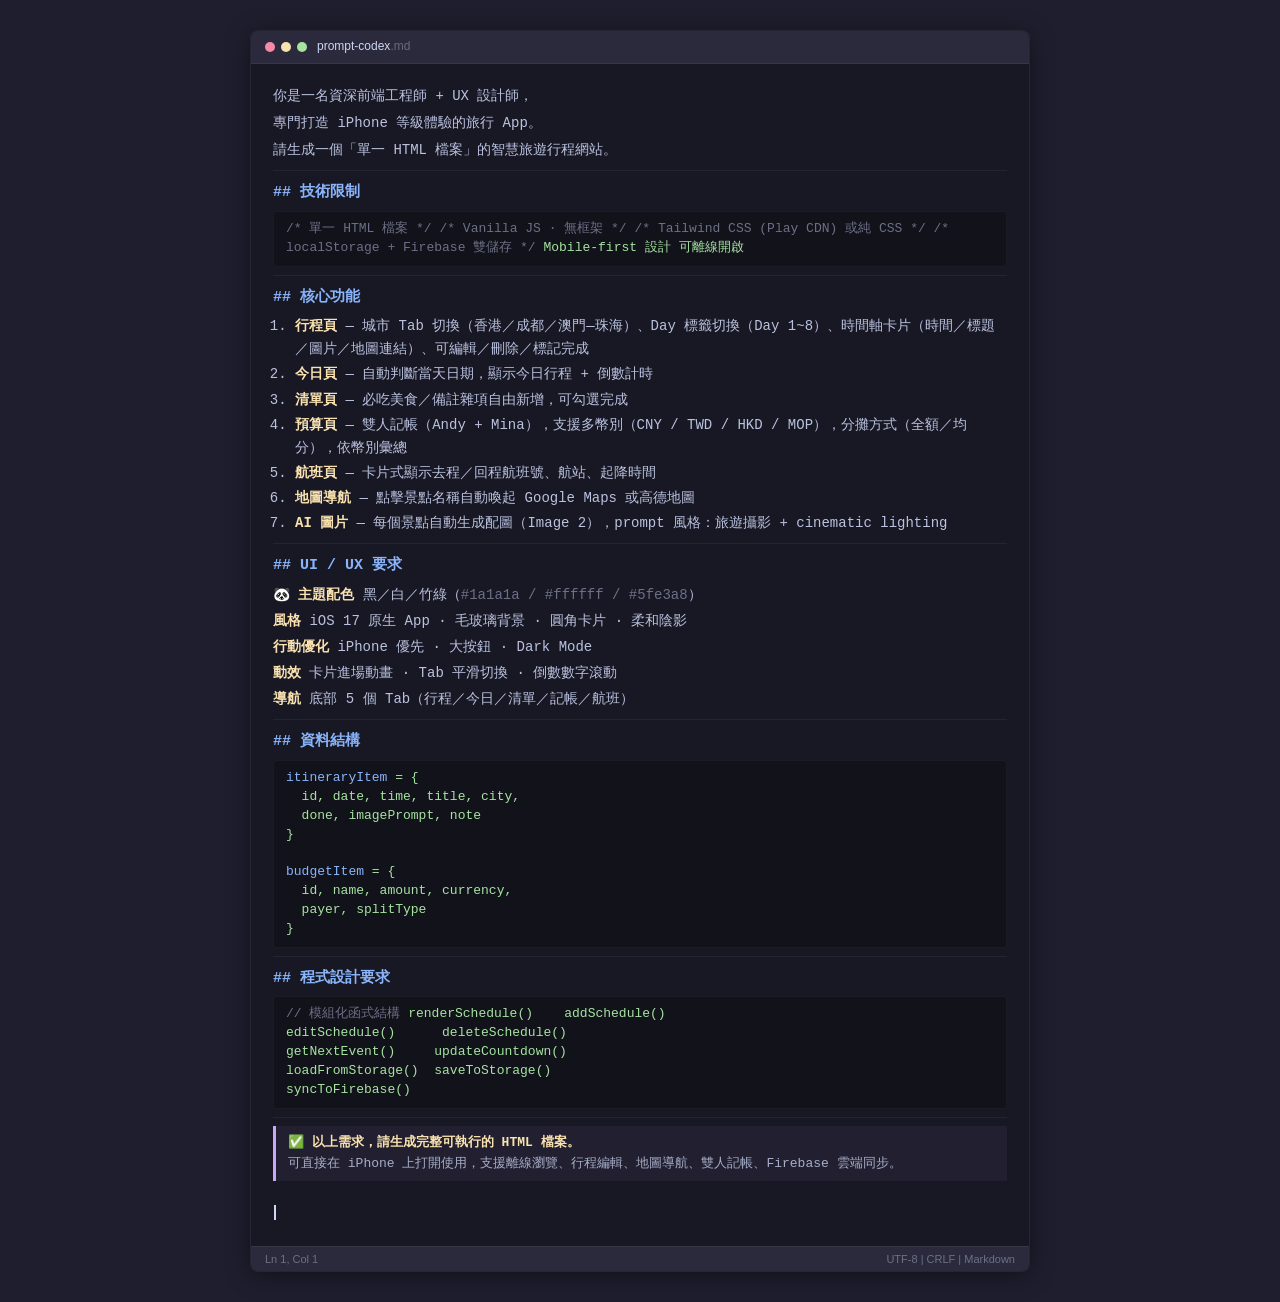
<file: ai-report/media/spec-sheet.html>
<!DOCTYPE html>
<html lang="zh-Hant">
<head>
<meta charset="UTF-8">
<meta name="viewport" content="width=device-width, initial-scale=1.0">
<title>prompt-codex.md</title>
<style>
*{margin:0;padding:0;box-sizing:border-box}
body{
  background:#1e1e2e;
  color:#cdd6f4;
  font-family:'Consolas','Courier New','Lucida Console',monospace;
  font-size:14px;
  line-height:1.65;
  display:flex;
  justify-content:center;
  padding:30px;
}
.container{
  max-width:780px;
  width:100%;
  background:#181825;
  border-radius:8px;
  overflow:hidden;
  box-shadow:0 4px 24px rgba(0,0,0,.4);
  border:1px solid rgba(255,255,255,.06);
}

/* Title bar - VS Code style dark */
.titlebar{
  background:#2a2a3c;
  border-bottom:1px solid rgba(255,255,255,.06);
  padding:6px 14px;
  display:flex;
  align-items:center;
  gap:10px;
  font-size:11px;
  color:#a6adc8;
  user-select:none;
}
.titlebar .dots{display:flex;gap:6px}
.titlebar .dot{width:10px;height:10px;border-radius:50%}
.titlebar .dot.r{background:#f38ba8}
.titlebar .dot.y{background:#f9e2af}
.titlebar .dot.g{background:#a6e3a1}
.titlebar .fn{
  flex:1;font-family:'Segoe UI','Microsoft JhengHei',sans-serif;
  color:#cdd6f4;font-size:12px;
}
.titlebar .fn .ext{color:rgba(255,255,255,.3)}

.editor{
  padding:18px 22px 22px;
  min-height:500px;
}

.md{}
.md .h1{font-size:19px;font-weight:700;margin:16px 0 8px;color:#cba6f7}
.md .h2{font-size:15px;font-weight:600;margin:10px 0 5px;color:#89b4fa}
.md .p{margin:3px 0;color:#bac2de}
.md .p .hl{font-weight:600;color:#f9e2af}
.md .p .cm{color:#6c7086}
.md ul,.md ol{margin:3px 0;padding-left:22px;color:#bac2de}
.md li{margin:2px 0}
.md li .hl{color:#f9e2af;font-weight:600}
.md .divider{margin:8px 0;border:none;border-top:1px solid rgba(255,255,255,.05)}
.md .code-block{
  background:rgba(0,0,0,.25);
  border:1px solid rgba(255,255,255,.04);
  border-radius:4px;
  padding:8px 12px;margin:5px 0;
  font-size:13px;line-height:1.45;
  color:#a6e3a1;
}
.md .code-block .cm{color:#6c7086}
.md .code-block .hl{color:#89b4fa}
.md .blockquote{
  border-left:3px solid #cba6f7;
  padding:6px 12px;margin:6px 0;
  background:rgba(203,166,247,.05);
  font-size:13px;
  color:#a6adc8;
}
.md .blockquote .hl{color:#f9e2af;font-weight:600}

.cursor-line{
  display:inline-block;
  width:2px;height:15px;
  background:#cdd6f4;
  animation:blink 1s step-end infinite;
  vertical-align:text-bottom;margin-left:1px;
}
@keyframes blink{50%{opacity:0}}

.statusbar{
  background:#2a2a3c;
  border-top:1px solid rgba(255,255,255,.06);
  padding:3px 14px;
  display:flex;justify-content:space-between;
  font-size:11px;color:#6c7086;
  font-family:'Segoe UI',sans-serif;
}
</style>
</head>
<body>
<div class="container">

<div class="titlebar">
  <div class="dots">
    <span class="dot r"></span>
    <span class="dot y"></span>
    <span class="dot g"></span>
  </div>
  <span class="fn">prompt-codex<span class="ext">.md</span></span>
</div>

<div class="editor">

<div class="md">

<div class="p" style="margin-bottom:4px">你是一名資深前端工程師 + UX 設計師，</div>
<div class="p" style="margin-bottom:4px">專門打造 iPhone 等級體驗的旅行 App。</div>
<div class="p" style="margin-bottom:8px">請生成一個「單一 HTML 檔案」的智慧旅遊行程網站。</div>

<hr class="divider">

<div class="h2"><span class="cm">##</span> 技術限制</div>
<div class="code-block">
<span class="cm">/* 單一 HTML 檔案 */</span>
<span class="cm">/* Vanilla JS · 無框架 */</span>
<span class="cm">/* Tailwind CSS (Play CDN) 或純 CSS */</span>
<span class="cm">/* localStorage + Firebase 雙儲存 */</span>
Mobile-first 設計
可離線開啟
</div>

<hr class="divider">

<div class="h2"><span class="cm">##</span> 核心功能</div>

<ol>
  <li><span class="hl">行程頁</span> — 城市 Tab 切換（香港／成都／澳門—珠海）、Day 標籤切換（Day 1~8）、時間軸卡片（時間／標題／圖片／地圖連結）、可編輯／刪除／標記完成</li>
  <li><span class="hl">今日頁</span> — 自動判斷當天日期，顯示今日行程 + 倒數計時</li>
  <li><span class="hl">清單頁</span> — 必吃美食／備註雜項自由新增，可勾選完成</li>
  <li><span class="hl">預算頁</span> — 雙人記帳（Andy + Mina），支援多幣別（CNY / TWD / HKD / MOP），分攤方式（全額／均分），依幣別彙總</li>
  <li><span class="hl">航班頁</span> — 卡片式顯示去程／回程航班號、航站、起降時間</li>
  <li><span class="hl">地圖導航</span> — 點擊景點名稱自動喚起 Google Maps 或高德地圖</li>
  <li><span class="hl">AI 圖片</span> — 每個景點自動生成配圖（Image 2），prompt 風格：旅遊攝影 + cinematic lighting</li>
</ol>

<hr class="divider">

<div class="h2"><span class="cm">##</span> UI / UX 要求</div>

<div class="p"><span class="hl">🐼 主題配色</span> 黑／白／竹綠（<span class="cm">#1a1a1a / #ffffff / #5fe3a8</span>）</div>
<div class="p"><span class="hl">風格</span> iOS 17 原生 App · 毛玻璃背景 · 圓角卡片 · 柔和陰影</div>
<div class="p"><span class="hl">行動優化</span> iPhone 優先 · 大按鈕 · Dark Mode</div>
<div class="p"><span class="hl">動效</span> 卡片進場動畫 · Tab 平滑切換 · 倒數數字滾動</div>
<div class="p"><span class="hl">導航</span> 底部 5 個 Tab（行程／今日／清單／記帳／航班）</div>

<hr class="divider">

<div class="h2"><span class="cm">##</span> 資料結構</div>
<div class="code-block">
<span class="hl">itineraryItem</span> = {<br>
&nbsp;&nbsp;id, date, time, title, city,<br>
&nbsp;&nbsp;done, imagePrompt, note<br>
}<br><br>
<span class="hl">budgetItem</span> = {<br>
&nbsp;&nbsp;id, name, amount, currency,<br>
&nbsp;&nbsp;payer, splitType<br>
}
</div>

<hr class="divider">

<div class="h2"><span class="cm">##</span> 程式設計要求</div>
<div class="code-block">
<span class="cm">// 模組化函式結構</span>
renderSchedule()&nbsp;&nbsp;&nbsp;&nbsp;addSchedule()<br>
editSchedule()&nbsp;&nbsp;&nbsp;&nbsp;&nbsp;&nbsp;deleteSchedule()<br>
getNextEvent()&nbsp;&nbsp;&nbsp;&nbsp;&nbsp;updateCountdown()<br>
loadFromStorage()&nbsp;&nbsp;saveToStorage()<br>
syncToFirebase()
</div>

<hr class="divider">

<div class="blockquote">
<span class="hl">✅ 以上需求，請生成完整可執行的 HTML 檔案。</span><br>
可直接在 iPhone 上打開使用，支援離線瀏覽、行程編輯、地圖導航、雙人記帳、Firebase 雲端同步。
</div>

</div>

<div class="p" style="margin-top:20px"><span class="cursor-line"></span></div>

</div>

<div class="statusbar">
  <span>Ln 1, Col 1</span>
  <span>UTF-8 | CRLF | Markdown</span>
</div>

</div>
</body>
</html>
</file>
